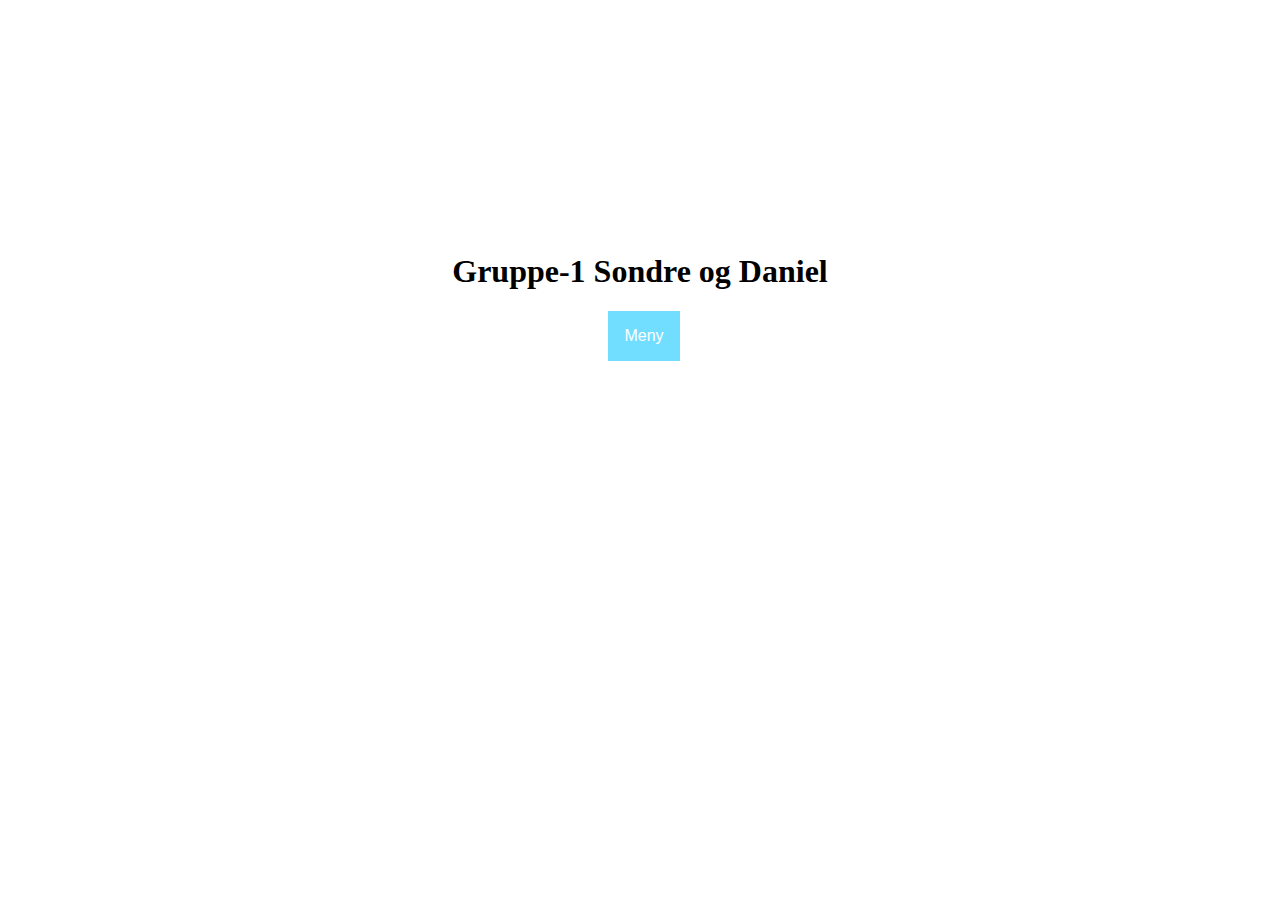
<file: index.html>
<!DOCTYPE html>
<html lang="en">
<head>
  <meta charset="UTF-8">
  <title>Gruppe-1 lobby</title>
  <link href="style.css" rel="stylesheet" type="text/css">
</head>
<body>
	<h1 class="title">Gruppe-1 Sondre og Daniel</h1>
	<div class="dropdown">
  		<button class="dropbtn"> Meny </button>
  		<div class="dropdown-innhold">
    		<a href="om_oss/hovedom.html">Om oss</a>
    		<a href="servicedesk/serviced.html">Servicedesk</a>
  		</div>
	</div>
</body>
</html>

<!-- -->
</file>
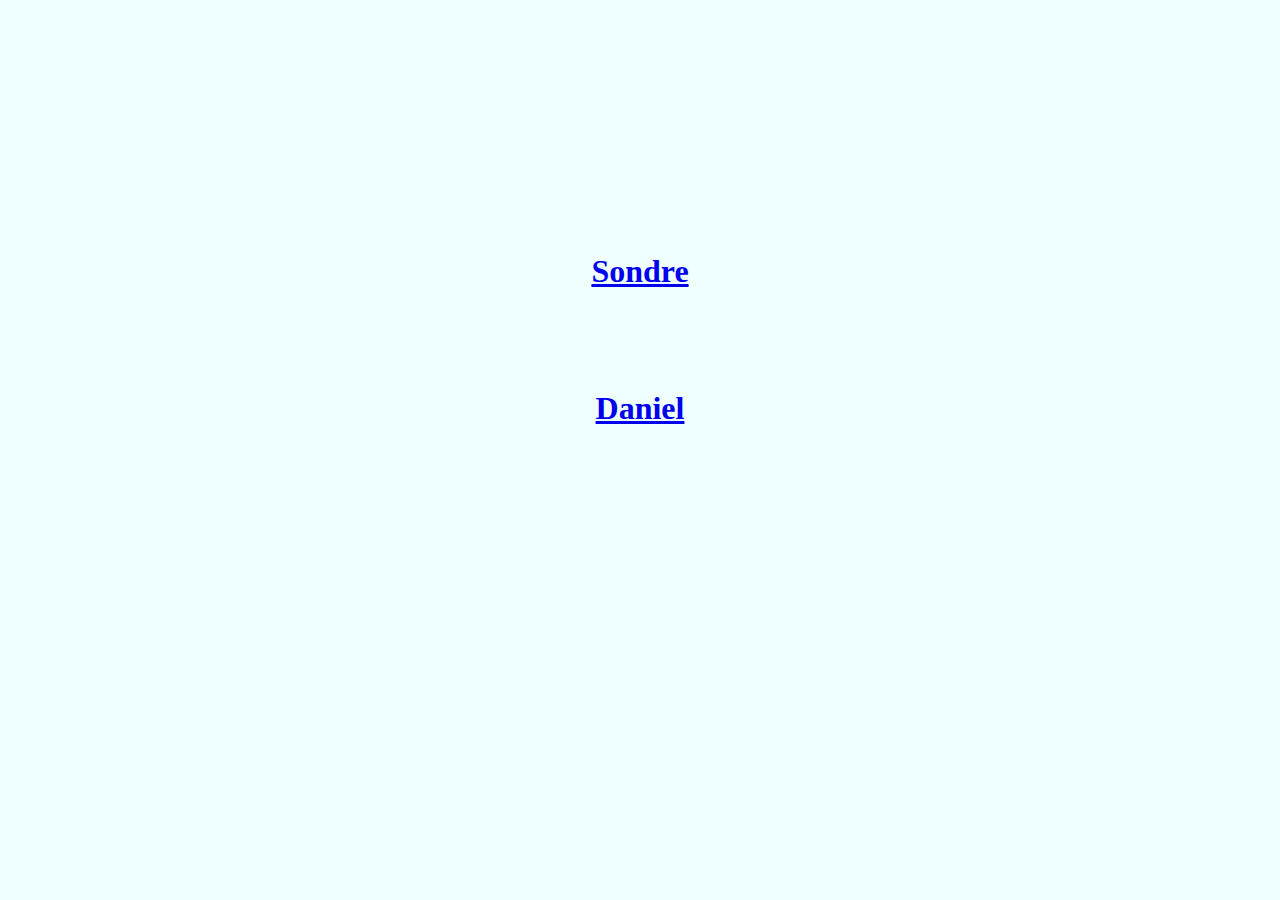
<file: om_oss/index.html>
<!DOCTYPE html>
<html>
<head>
	<title>Gruppe-1</title>
	<meta charset="utf-8">
	<style>
		body.a{
			background-color: #F0FFFF;
		}
		h1.a{
			margin-top: 20%;
			text-align: center;
		}
		h1.b{
			margin-top: 100px;
			text-align: center;
		}

	</style>
</head>
<body class="a">
		<h1 class="a">
			<a href="sondre.html" target="blank">Sondre</a>
		</h1>
		<h1 class="b">
			<a href="daniel.html" target="blank">Daniel</a>
		</h1>
</body>
</html>
<!-- -->
</file>
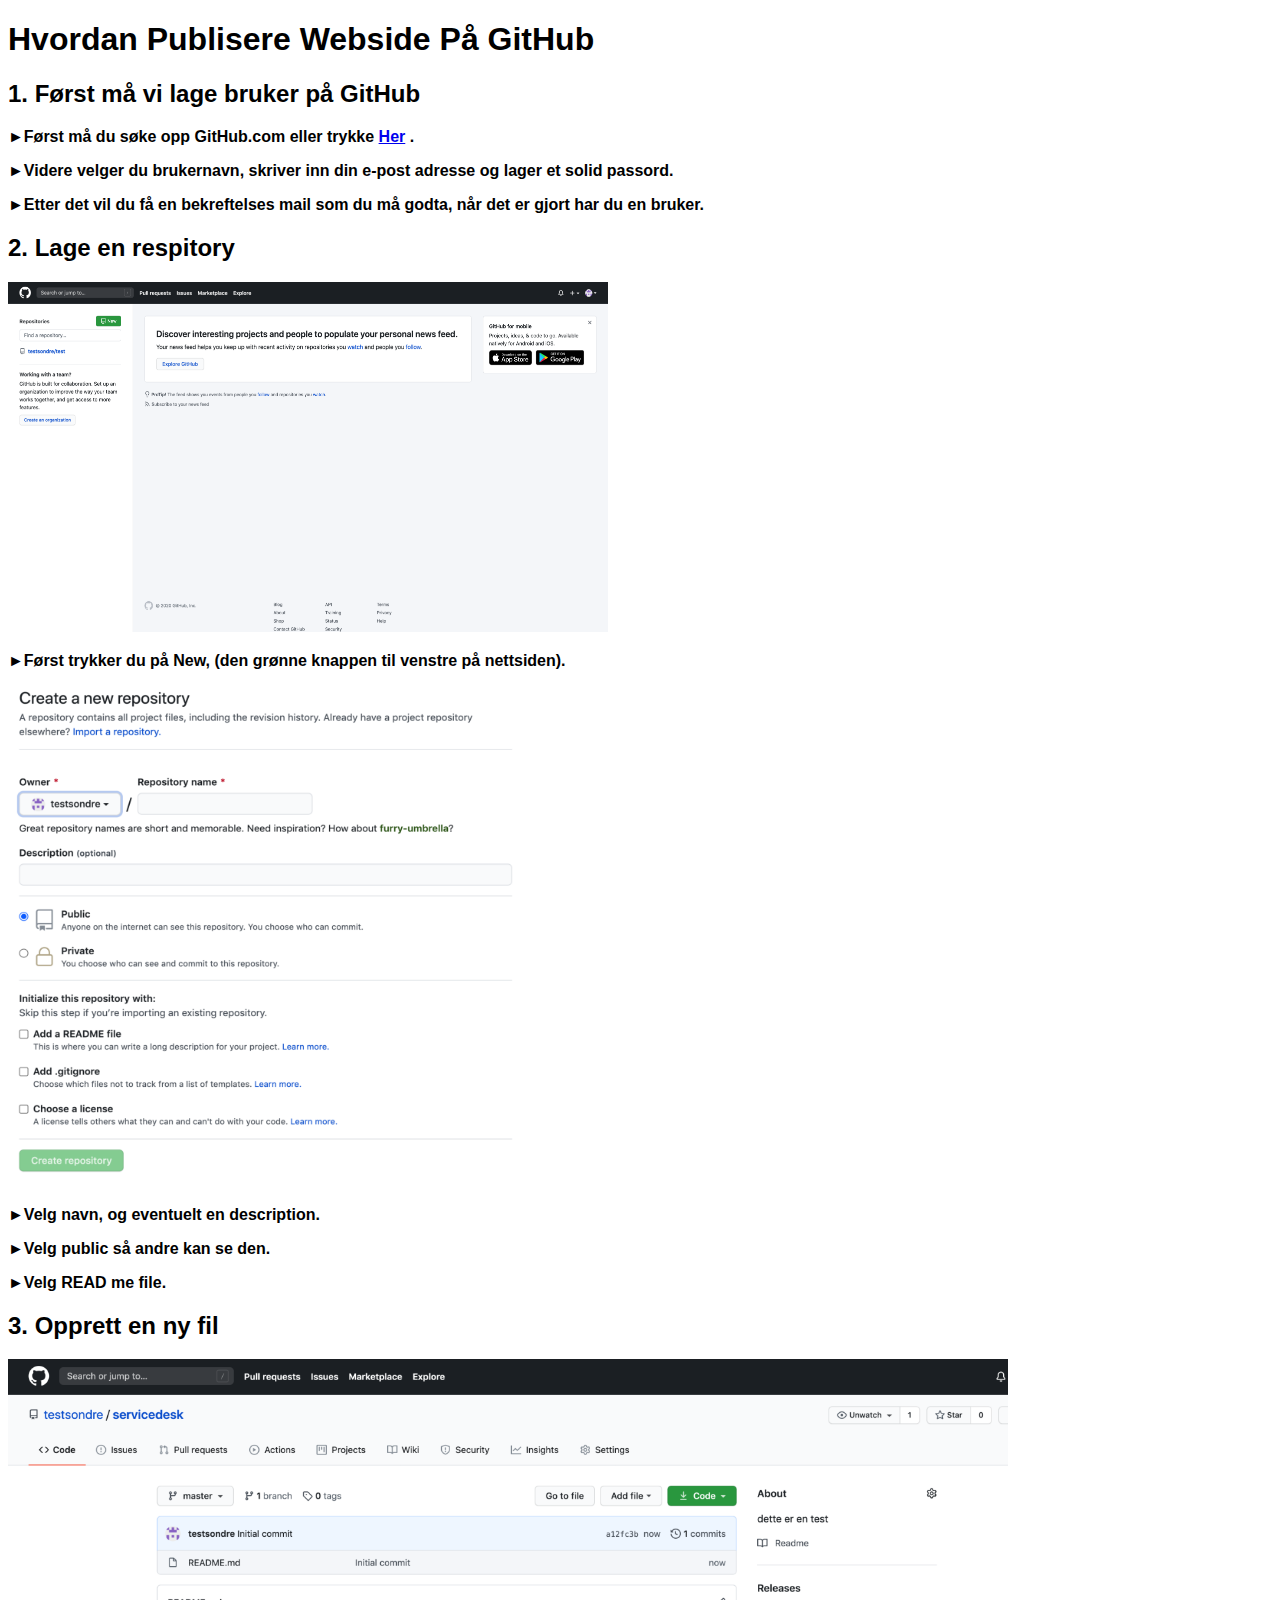
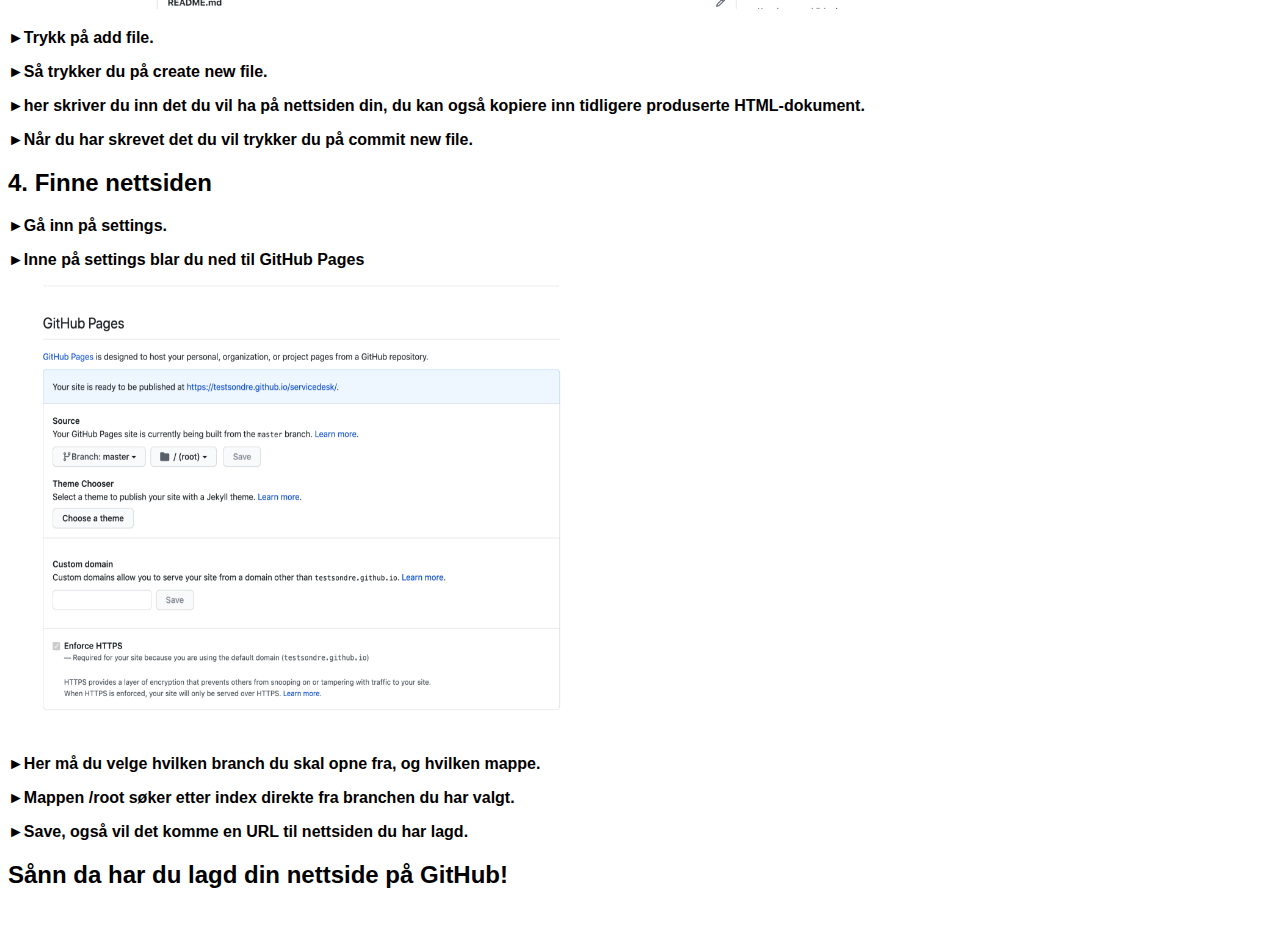
<file: servicedesk/index.html>
<!DOCTYPE html>
<!-- Dette sier oss at det er et HTML-dokument-->
<html>
<!--Mellom <html> og </html> er alt som inngår i HTML-dokumentet-->
<head>
	<title>ServiceDeck</title>
	<!-- i title skriver vi inn hva som skal vises øverst i nettleseren-->
	<style>
		body.a{
			font-family: Arial, sans-serif;
		}
	</style>
	<!--Mellom <style> og </style> skriver jeg inn design på nettsiden. jeg har bare skrevet om body, i bodyen min vil jeg ha Arial som teksttype-->
</head>
<!--mellom <head> og </head> skriver vi inn info om html-dokumentet-->
<body class="a">
	<h1>Hvordan Publisere Webside På GitHub</h1>
	<!-- h1 gir oss stor overskrift -->
	<h2>1. Først må vi lage bruker på GitHub</h2>
	<!--H2 gir oss en litt mindre overskrift en h1-->
		<b>
			<p>&#9658;Først må du søke opp GitHub.com eller trykke <a href="https://github.com/" target="blank">Her</a>
			.</p>
			<!--p gir oss et nytt avsnitt-->
			<!--i a href="" skriver vi inn linken til nettside nvi vil linke mellom "", target blank opner nettsiden i en ny fane. vi skriver Her mellom <a href="" target=""> og </a> skriver jeg "Her", det vil da virke som en link.-->
			<p>&#9658;Videre velger du brukernavn, skriver inn din e-post adresse og lager et solid passord.</p>
			<!--$#9658; gir oss et trekantpunkt som viser at det er et punkt-->
			<p>&#9658;Etter det vil du få en bekreftelses mail som du må godta, når det er gjort har du en bruker.</p>
	<h2>2. Lage en respitory</h2>
			<img src="bilder/1.png" width="600" height="350">
			<!--img gir oss bilde, i src="" skriver vi adressen og navnet til bildet vi vil vise. widt og height gir oss mulighet til å modifisere størrelsen til bildet--> 
			<p>&#9658;Først trykker du på New, (den grønne knappen til venstre på nettsiden).</p>
			<img src="bilder/2.png" width="600" height="500">
			<p>&#9658;Velg navn, og eventuelt en description.</p>
			<p>&#9658;Velg public så andre kan se den.</p>
			<p>&#9658;Velg READ me file.</p>
	<h2>3. Opprett en ny fil</h2>
			<img src="bilder/3.png" width="1000" height="250">
			<p>&#9658;Trykk på add file.</p>
			<p>&#9658;Så trykker du på create new file.</p>
			<p>&#9658;her skriver du inn det du vil ha på nettsiden din, du kan også kopiere inn tidligere produserte HTML-dokument.
			</p>
			<p>&#9658;Når du har skrevet det du vil trykker du på commit new file.</p>
	<h2>4. Finne nettsiden</h2>
			<p>&#9658;Gå inn på settings.</p>
			<p>&#9658;Inne på settings blar du ned til GitHub Pages</p>
			<img src="bilder/4.png" width="600" height="450">
			<p>&#9658;Her må du velge hvilken branch du skal opne fra, og hvilken mappe.</p>
			<p>&#9658;Mappen /root søker etter index direkte fra branchen du har valgt.</p>
			<p>&#9658;Save, også vil det komme en URL til nettsiden du har lagd.</p>
		</b>
		<!--b gir oss "bold" tekst, altså tykk tekst type-->
	<h2>Sånn da har du lagd din nettside på GitHub!</h2>
	<br>
	<a href="master/index.html"></a>
</body>
<!--Mellom <body> og </body> skriver vi inn alt som står på nettsiden. i vår body står det også class="a" som viser til hva jeg skreiv i <style>, class="a" vil altså gi alt i mellom <body> og </body> skrifttype Arial-->
</html>
</file>
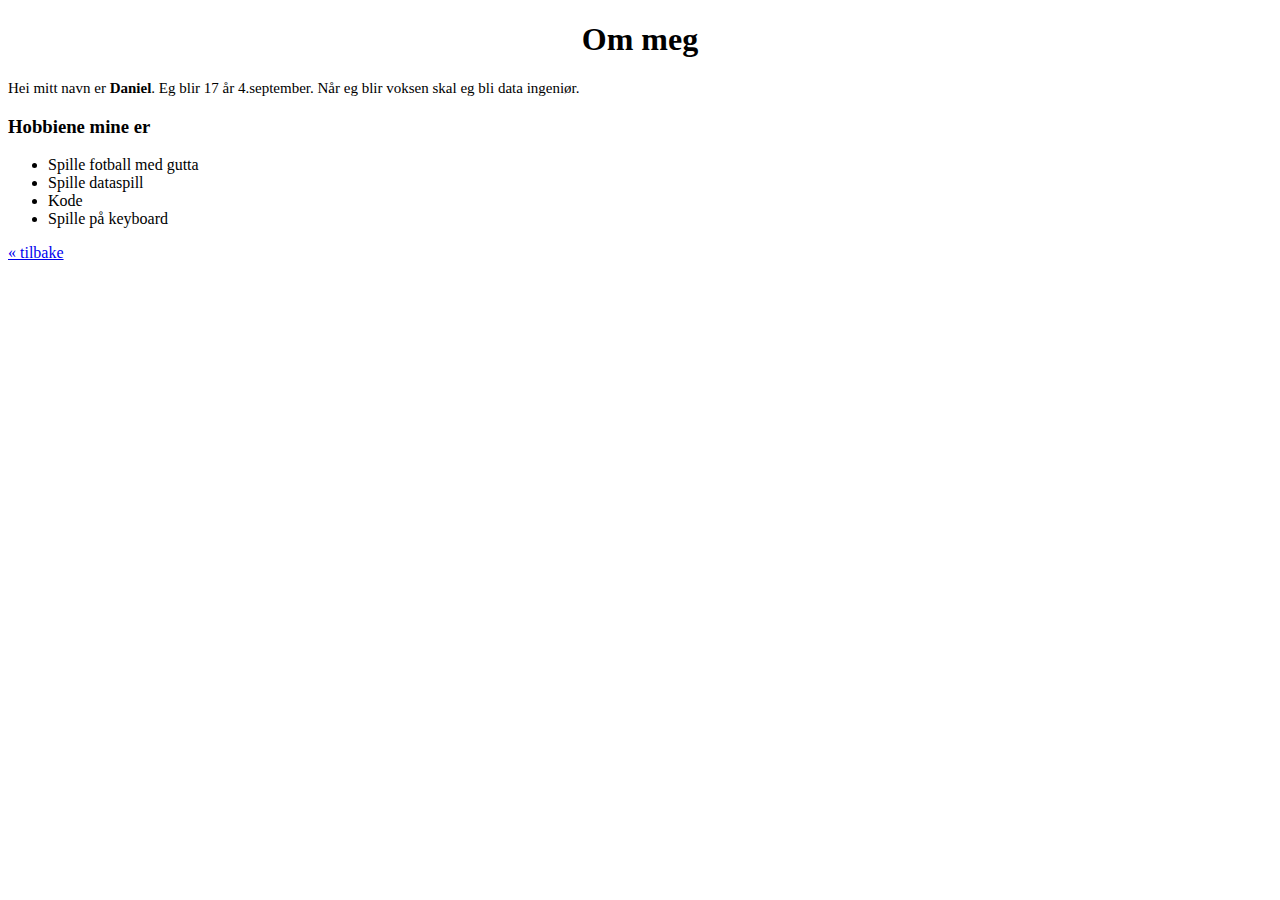
<file: om_oss/daniel.html>
<!DOCTYPE html>
<html>
	<head>
	<link href="main.css" rel="stylesheet" type="text/css">
		<title>Daniel Birkeland hellerslien</title>
		<!-- UTF-8 gjør at me kan bruke æ, ø og å i skriften -->
		<meta charset="UTF-8">
	</head>
	<body class="body-daniel">
		<h1 class="h1-daniel">Om meg</h1>
		<p class="p-daniel">Hei mitt navn er <strong>Daniel</strong>. Eg blir 17 år 4.september. Når eg blir voksen skal eg bli data ingeniør.</p>
		<h3>Hobbiene mine er</h3>
		<ul>
			<li>Spille fotball med gutta</li>
			<li>Spille dataspill</li>
			<li>Kode</li>
			<li>Spille på keyboard</li>
		</ul>
		<p class="b2">
		    <a href="hovedom.html">&laquo; tilbake</a>
		</p>
	</body>
</html>
</file>
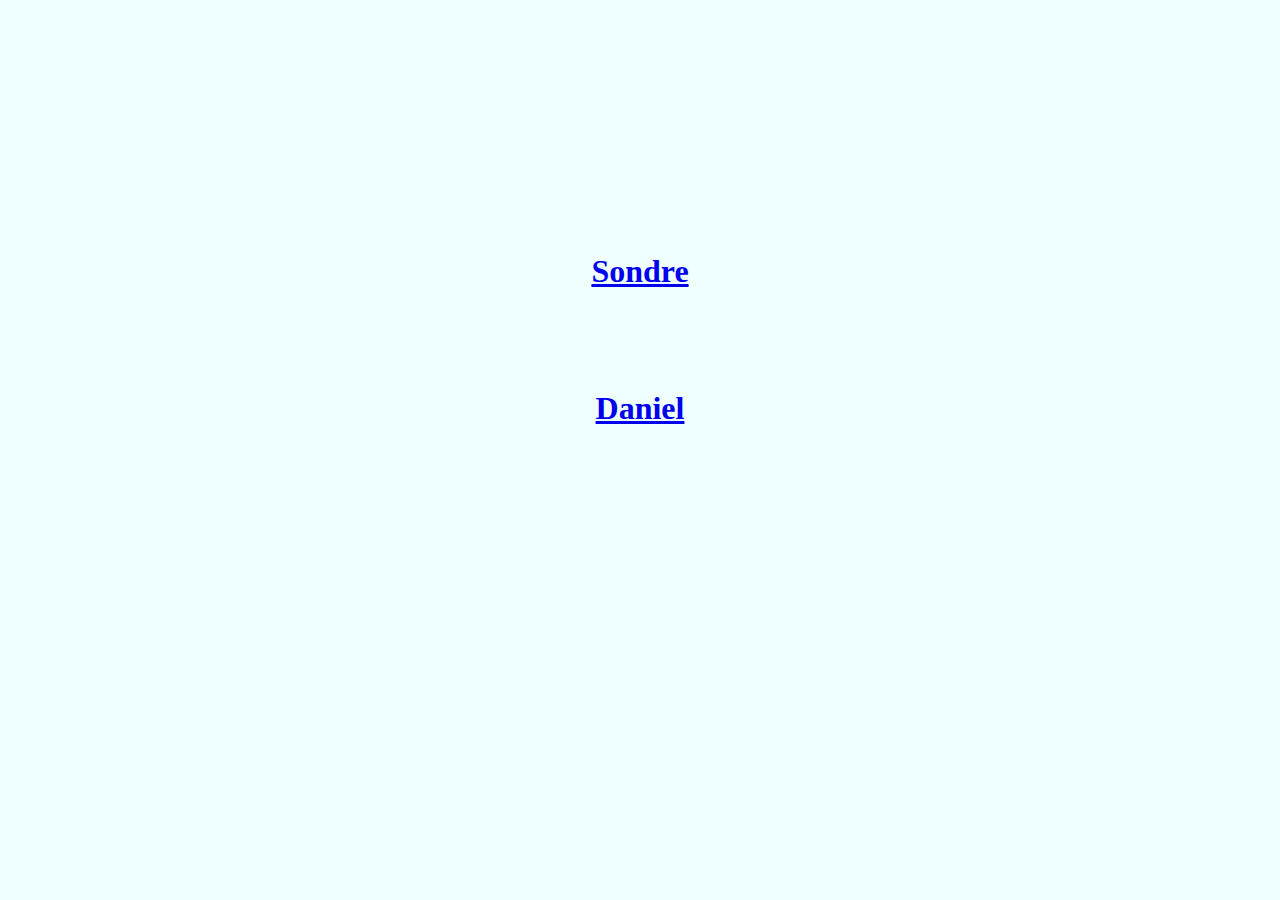
<file: om_oss/hovedom.html>
<!DOCTYPE html>
<html>
<head>
	<title>Gruppe-1</title>
	<meta charset="utf-8">
	<style>
		body.a{
			background-color: #F0FFFF;
		}
		h1.a{
			margin-top: 20%;
			text-align: center;
		}
		h1.b{
			margin-top: 100px;
			text-align: center;
		}

	</style>
</head>
<body class="a">
		<h1 class="a">
			<a href="sondre.html">Sondre</a>
		</h1>
		<h1 class="b">
			<a href="daniel.html">Daniel</a>
		</h1>
</body>
</html>
<!-- -->
</file>
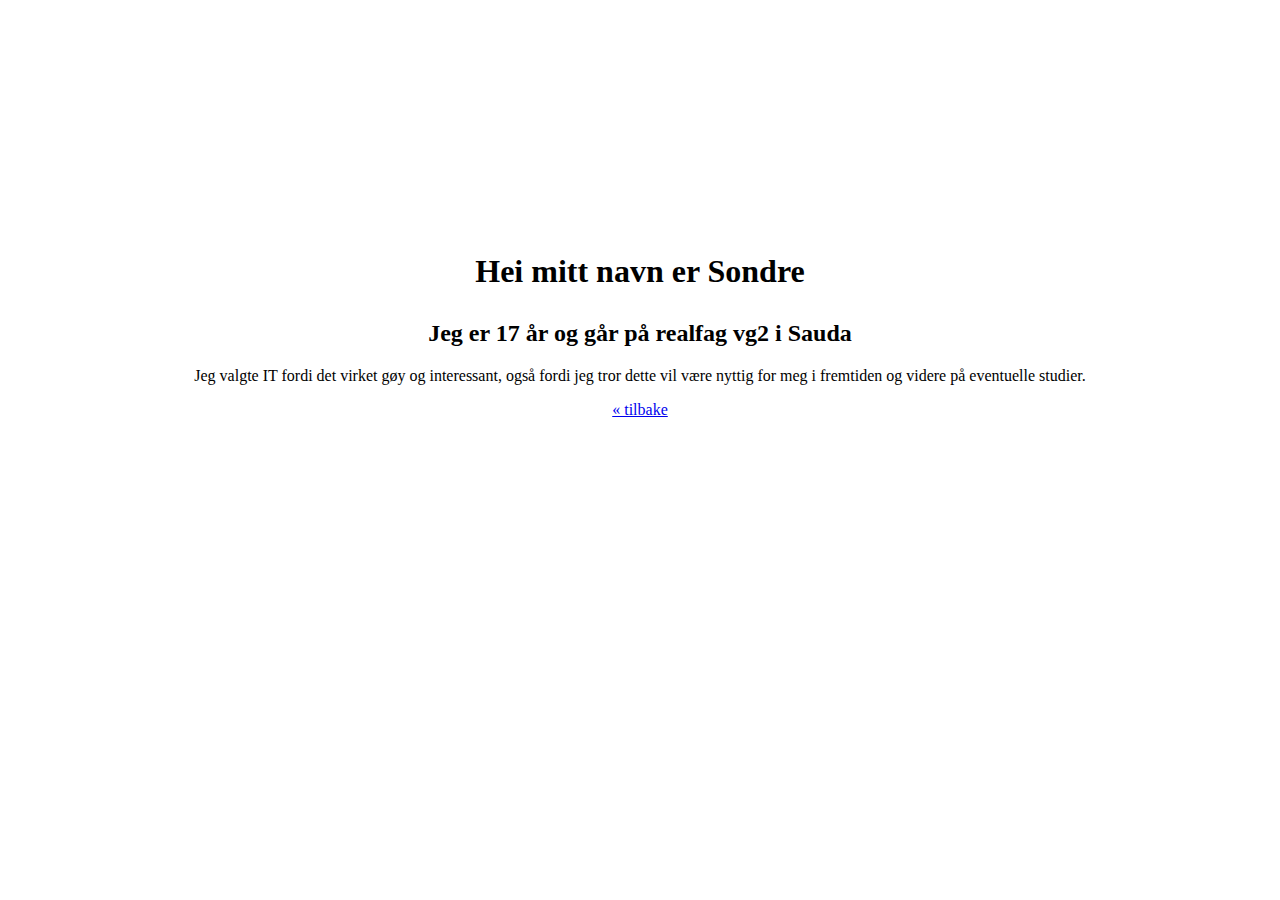
<file: om_oss/sondre.html>
<!DOCTYPE html>
<html>
<head>
	<title>Sondre Buer</title>
	<meta charset="utf-8">
	<style>
	h1.a{
		margin-top: 20%;
		text-align: center;
	}
	h2.b{
		margin-top: 30px;
		text-align: center;
	}
	p.a{
		margin-top: 10px;
		text-align: center;
	}
	body.a{
		background-image: url(https://images.unsplash.com/photo-1516541196182-6bdb0516ed27?ixlib=rb-1.2.1&w=1000&q=80);
  		background-position: center;
  		background-repeat: no-repeat;
  		background-size: cover;
	}
	p.b2{
		text-align: center;
	}
</style>
</head>
<body class="a">
	<h1 class="a">Hei mitt navn er Sondre</h1>
	<h2 class="b">Jeg er 17 år og går på realfag vg2 i Sauda</h2>
	<p class="a">Jeg valgte IT fordi det virket gøy og interessant, også fordi jeg tror dette vil være nyttig for meg i fremtiden og videre på eventuelle studier.</p>
	<p class="b2">
	    <a href="hovedom.html">&laquo; tilbake</a>
	</p>
</body>
</html>
</file>
<file: style.css>
@charset "UTF-8";

body{
  font-family: source-sans-pro;
  background-image: url(https://i.imgur.com/rIgX9wA.jpg);
  background-repeat: no-repeat;
  background-attachment: fixed;
  background-size: 100% 100%;
  font-style: normal;
}

.title{
  margin-top: 20%;
  text-align: center;
}


/* Dropdown knappen */
.dropbtn {
  background-color: #72DEFF;
  color: white;
  padding: 16px;
  font-size: 16px;
  border: none;
}

/* Posisjonen til dropdown menyen */
.dropdown {
  position: relative;
  display: block;
  margin-left: auto;
  margin-right: auto;
  width: 5%;
}

/* Dropdown innholdet */
.dropdown-innhold {
  display: none;
  position: absolute;
  background-color: #f1f1f1;
  min-width: 160px;
  box-shadow: 0px 8px 16px 0px rgba(0,0,0,0.2);
  z-index: 1;
}

/* Linkene som er i dropdown menyen  */
.dropdown-innhold a {
  color: black;
  padding: 12px 16px;
  text-decoration: none;
  display: block;
}

/* bytter farge på den linken man holder musen over*/
.dropdown-innhold a:hover {background-color: #ddd;}

/* viser dropdown menyen når musen er over */
.dropdown:hover .dropdown-innhold {display: block;}

/* bytter farge på dropdown knappen når musen er over */
.dropdown:hover .dropbtn {background-color: #5DB3CD;}
</file>
<file: om_oss/main.css>
@charset "UTF-8";

.body-daniel {
	background-image: url(https://i.imgur.com/25Fi92c.jpg);
	background-repeat: no-repeat;
	background-attachment: fixed;
	background-size: 100% 100%;
}

.h1-daniel {
	<!-- Margin er plasseringen på teksten -->
	margin-top: 100px;
	color: black;
	text-align: center;
}

.p-daniel {
	font-family: verdana;
	font-size: 15px;
}
</file>
